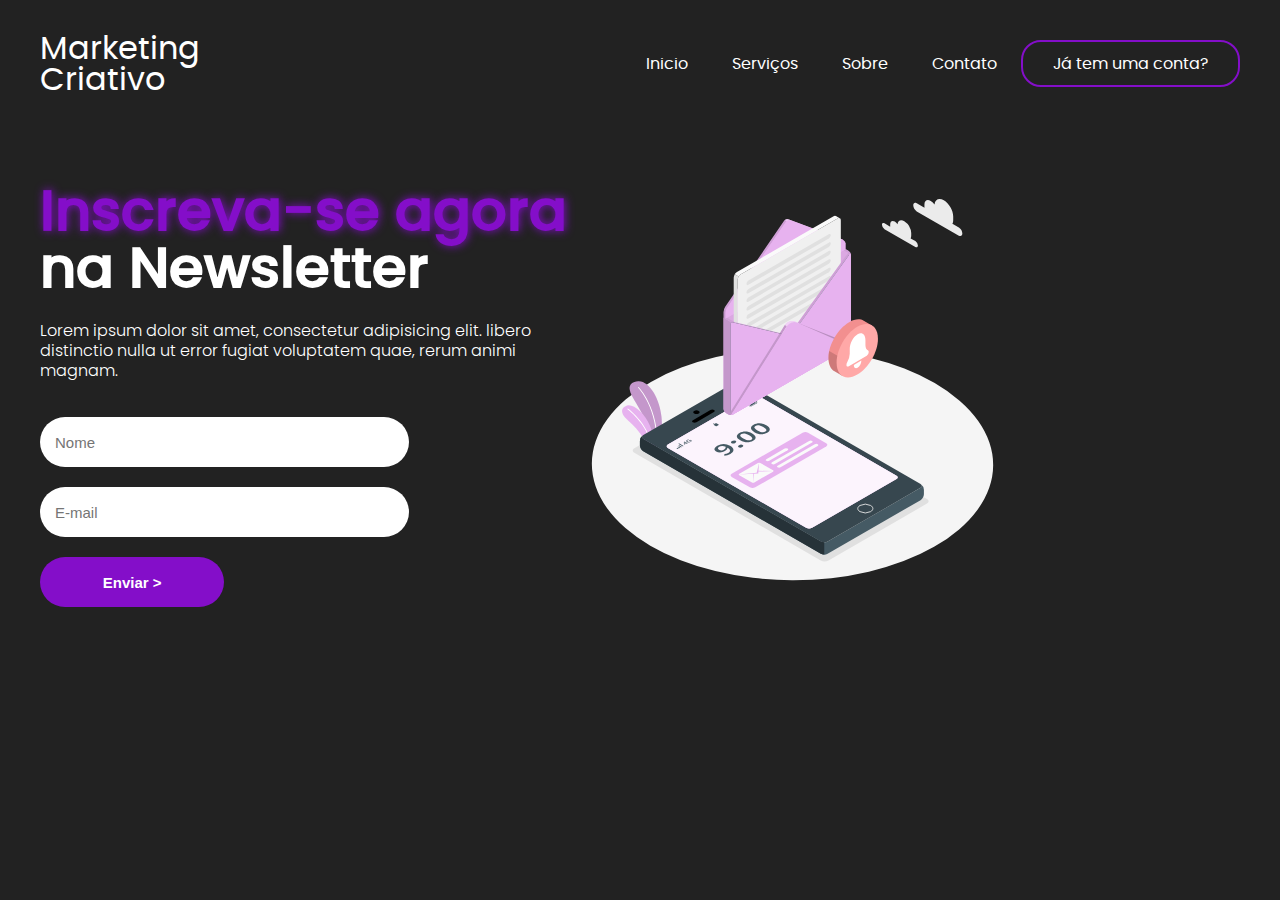
<file: P. Landing page/index.html>
<!DOCTYPE html>
<html lang="en">
<head>
    <meta charset="UTF-8">
    <meta name="viewport" content="width=device-width, initial-scale=1.0">
    <title>Landing Page</title>
    <link rel="stylesheet" href="styles\style.css">
    <link href="styles\fonts.css" rel="stylesheet">
    <link href="styles\media.css" rel="stylesheet">
</head>
<body>
    <header>
        <div id="tittle">
            <h1>Marketing</h1>
            <h1>Criativo</h1>
        </div>
        <ul>
            <a href="#"><li>Inicio</li></a>
            <a href="#"><li>Serviços</li></a>
            <a href="#"><li>Sobre</li></a>
            <a href="#"><li>Contato</li></a>
            <a href="#" id="register-btn"><li>Já tem uma conta?</li></a>
        </ul>
    </header>

    <main>
        <aside>
            <h2><span>Inscreva-se agora</h2></span>
            <h2>na Newsletter</h2>
            <p>Lorem ipsum dolor sit amet, consectetur adipisicing elit. libero distinctio nulla ut error fugiat voluptatem quae, rerum animi magnam.
                
            </p>
            <form>
                <input type="text" placeholder="Nome">
                <input type="email" placeholder="E-mail">
                <input type="submit" value="Enviar >">
            </form>
        </aside>
<article>
    <img src="components\images\new-message-animate.svg" alt="Newsletter">
</article>

    </main>
    
</body>
</html>
</file>
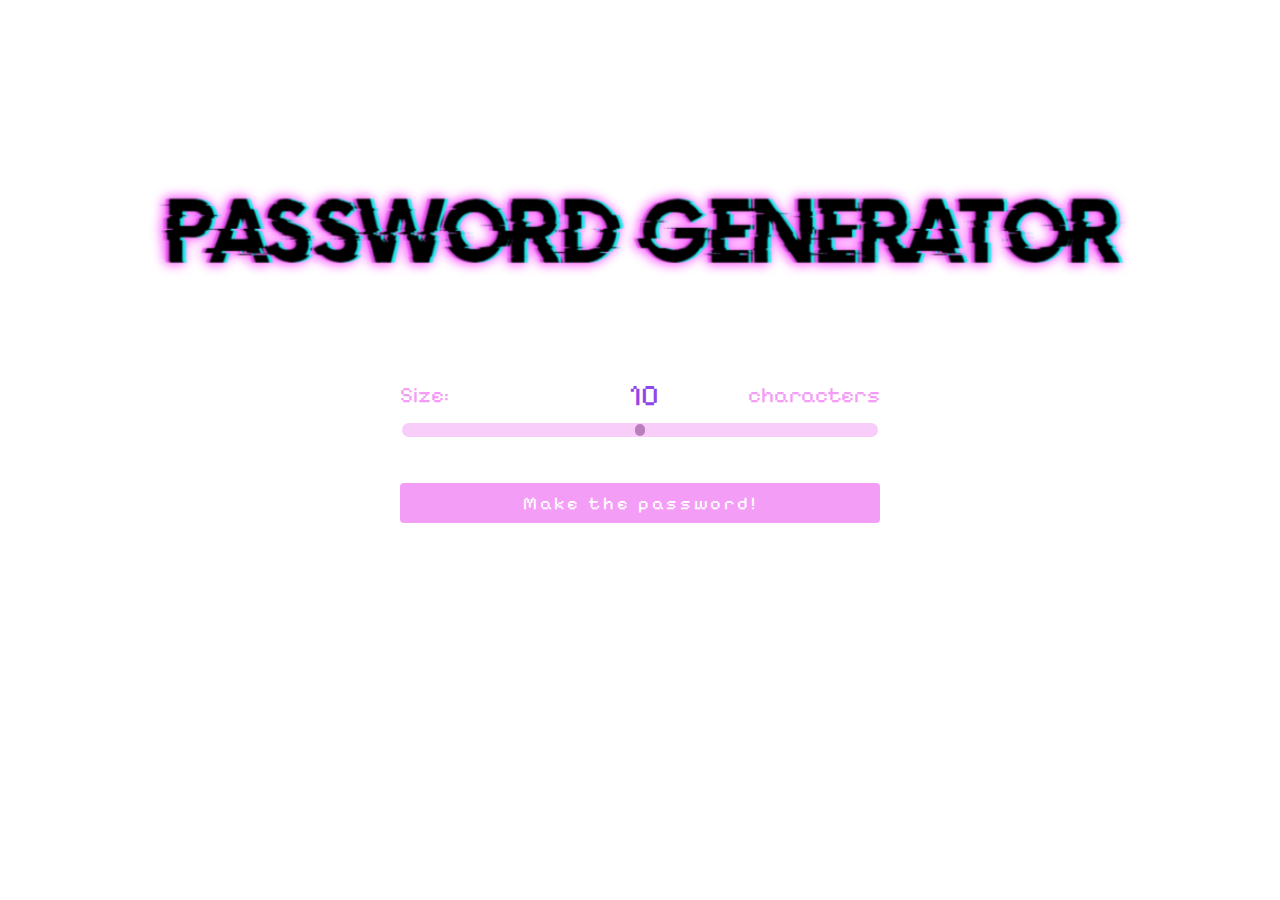
<file: P. Password Generator/index.html>
<!DOCTYPE html>
<html lang="en">
<head>
    <meta charset="UTF-8">
    <meta name="viewport" content="width=device-width, initial-scale=1.0">
    <link rel="stylesheet" href="style.css">
    <title>Password Generator</title>
</head>
<body>

    <img class="logo" src="assets\Password-generator-22-07-2024 (1).png" alt="Password Generator logo">

    <main class="container-input">
        <span class="password-size">Size:   <span id="valor"></span>characters</span>
        <input id="slider" class="slider" type="range" min="0" max="20" value="10">

        <button id="button" class="button-cta" onclick="generatePassword()" >Make the password!</button>
    </main>

    <div id="container-password" onclick="copyPassword()" class="container-password hide">
        <span class="title">your created password is:</span>
        <span id="password" class="password"></span>
        <span class="tooltip">Click on password to copy</span>
    </div>

<script src="script.js"></script>
</body>
</html>
</file>
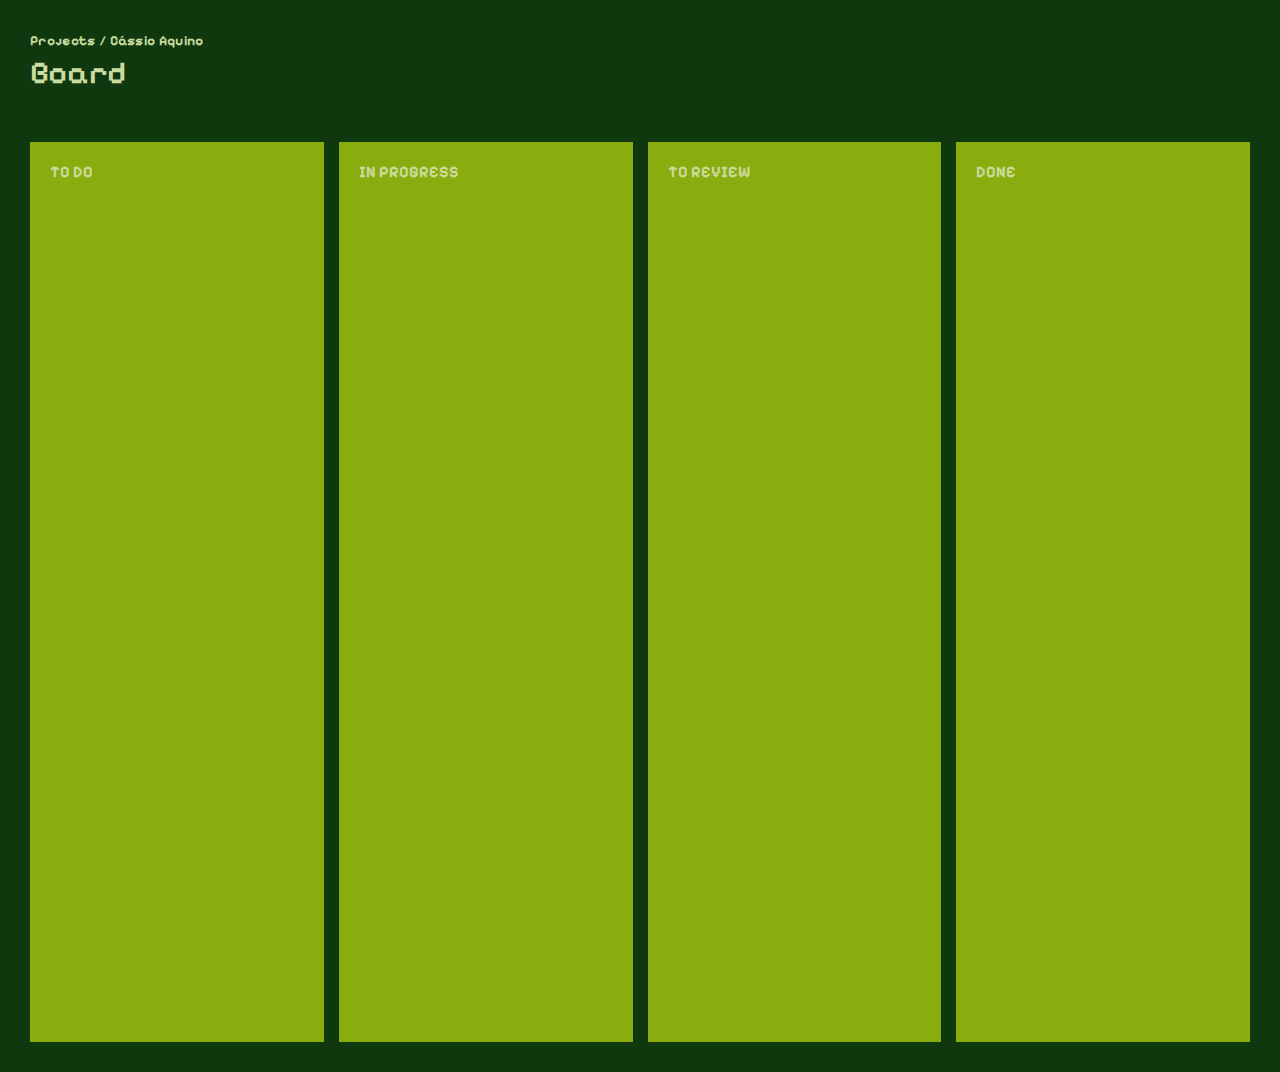
<file: P. Task Board/index.html>
<!DOCTYPE html>
<html lang="PT-BR">
<head>
    <meta charset="UTF-8">
    <meta name="viewport" content="width=device-width, initial-scale=1.0">
    <title>To do list</title>
    <link rel="stylesheet" href="style.css">
</head>
<body>
    <main>
<header>
<span>Projects / Cássio Aquino</span>
<h1>Board</h1>
</header>

<section class="columns">
<section class="column">
    <h2 class="column__title">TO DO</h2>

<section class="column__cards">
    
            </section>
        </section>
        <section class="column">
            <h2 class="column__title">IN PROGRESS</h2>
        
        <section class="column__cards">
            
                    </section>
                </section>

        <section class="column">
            <h2 class="column__title">TO REVIEW</h2>
        
        <section class="column__cards">
            
                    </section>
                </section>
                <section class="column">
                    <h2 class="column__title">DONE</h2>
                
                <section class="column__cards">
                    
                            </section>
                        </section>
    </main>

    <script src="script.js"></script>
</body>
</html>
</file>
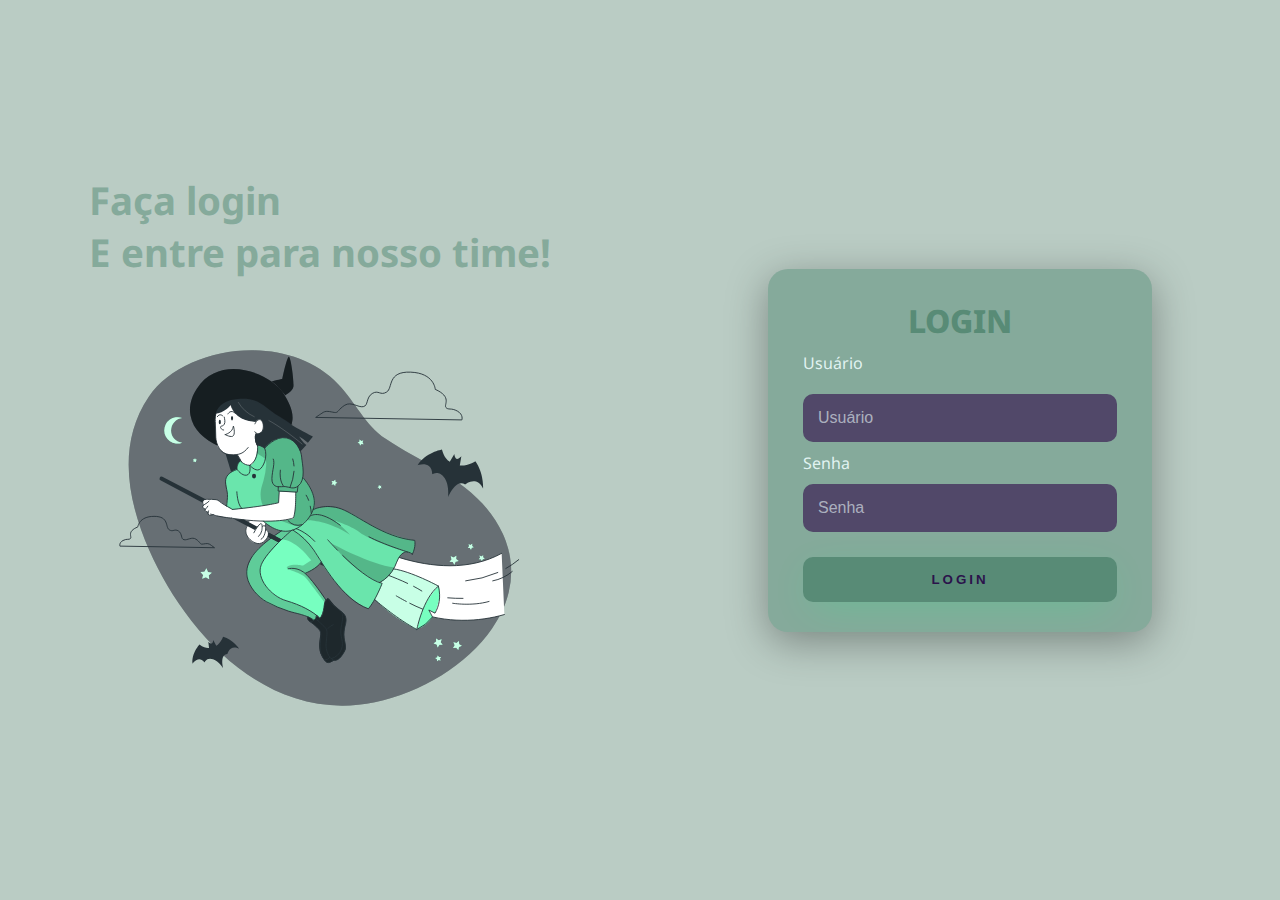
<file: P. Tela de login/index.html>
<!DOCTYPE html>
<html lang="pt-BR">
<head>
    <meta charset="UTF-8">
    <meta name="viewport" content="width=device-width, initial-scale=1.0">
    <link rel="stylesheet" href="style.css">
    <title>Login Screen</title>
</head>
<body>
    <div class="main-login">
        <div class="left-login">
            <h1>Faça login<br>E entre para nosso time!</h1>
            <img src="Witch.svg" class="left-login-image" alt="bruxa animada">
        </div>

        <div class="right-login">
            <div class="card-login">
                <h1>LOGIN</h1>
                <div class="textfield">
                    <label for="usuario">Usuário</label>
                    <input type="text" name="usuario" placeholder="Usuário"
                    <div class="textfield">
                        <label for="senha">Senha</label>
                        <input type="password" name="senha" placeholder="Senha">
                        </div>
                        <button class="btn-login">Login</button>

                    </div>
                </div>
        </div>
    </div>
</body>
</html>
</file>
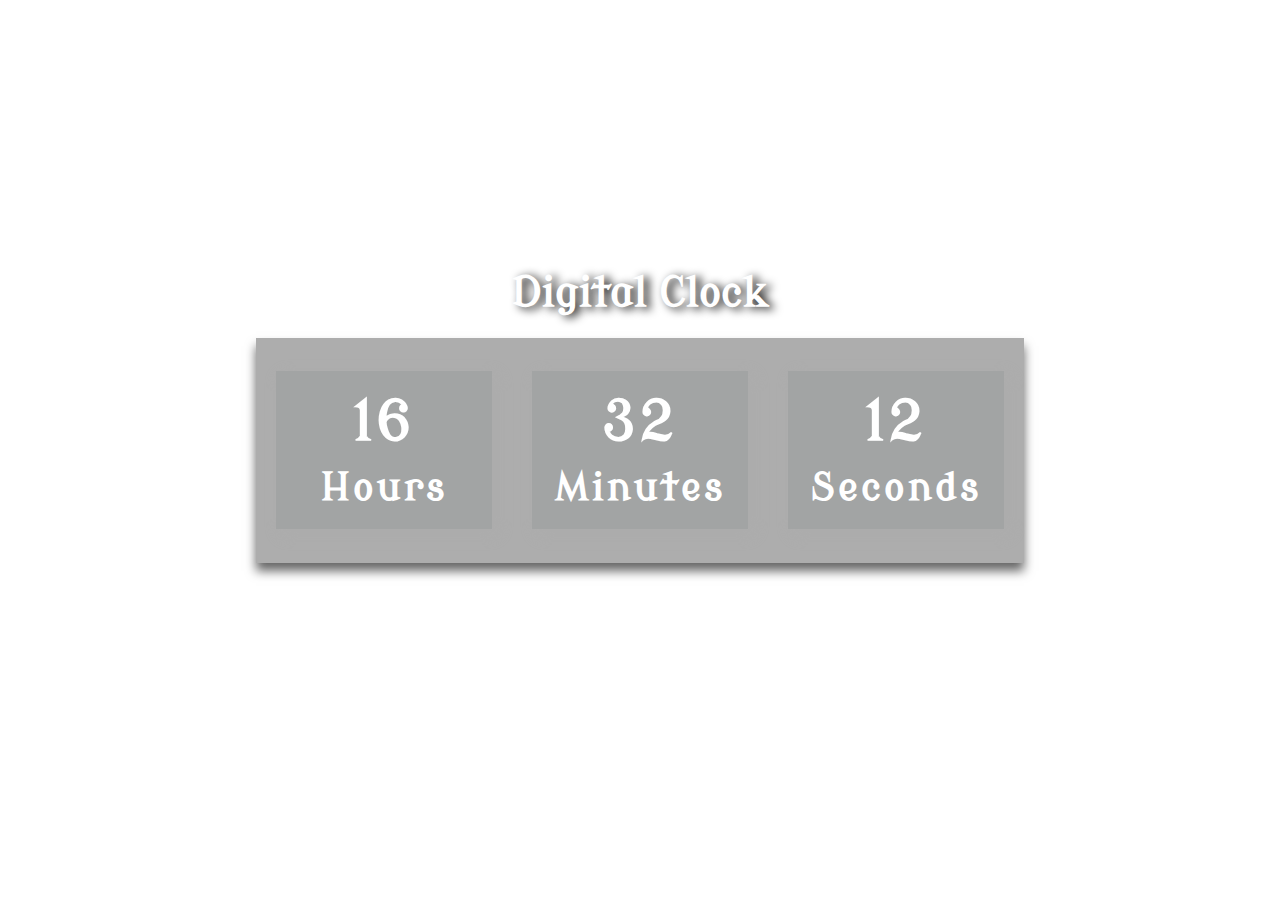
<file: P. Weather Forecast/index.html>
<!DOCTYPE html>
<html lang="pt-br">
<head>
    <meta charset="UTF-8">
    <meta name="viewport" content="width=device-width, initial-scale=1.0">
    <link rel="stylesheet" href="Assets/style.css">
    <title>Digital Clock</title>
</head>

<body>

    <h2 class="top">Digital Clock</h2>

    <div class="clock">
        <div>
            <span id="hours">00</span>
            <span class="tempo">Hours</span> 
        </div>

        <div>
        <span id="minutes">00</span>
        <span class="tempo">Minutes</span> 
        </div>

        <div>
        <span id="seconds">00</span>
        <span class="tempo">Seconds</span> 
        </div>
     </div>

     <script src="Assets\script.js"></script>
</body>

</html>
</file>
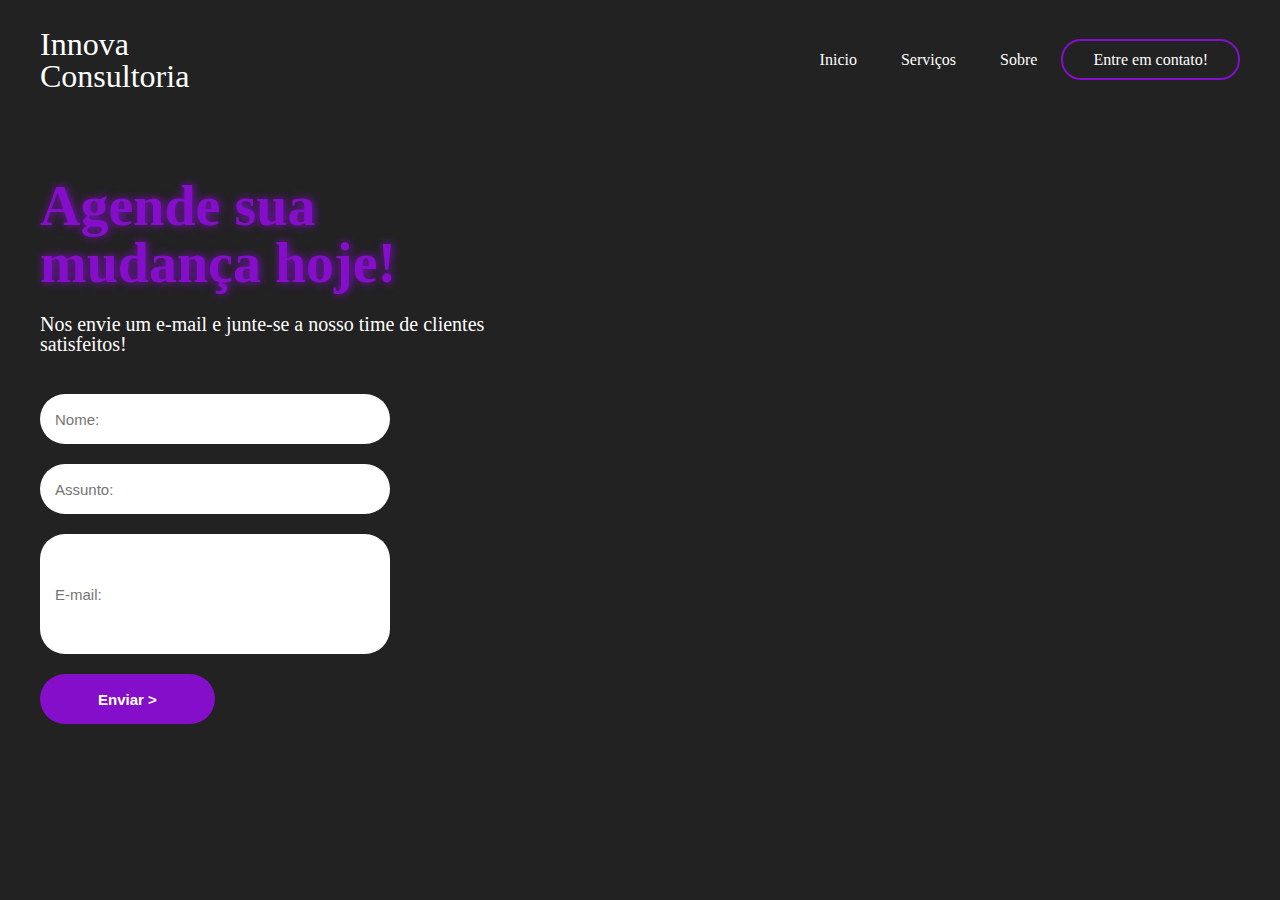
<file: innova consultoria/contact.html>
<!DOCTYPE html>
<html lang="en">
<head>
    <meta charset="UTF-8">
    <meta name="viewport" content="width=device-width, initial-scale=1.0">
    <title>Innova contact</title>
    <link rel="stylesheet" href="styles/stylecontact.css">
</head>
<body>
    
    <header>
        <div id="tittle">
            <h1>Innova</h1>
            <h1>Consultoria</h1>
        </div>
        <ul>
            <a href="#tittle"><li>Inicio</li></a>
            <a href="#"><li>Serviços</li></a>
            <a href="#about"><li>Sobre</li></a>
            <a href="contact.html" target="_blank" id="register-btn"><li>Entre em contato!</li></a>
        </ul>
    </header>

    <main>
        <aside>
            <h2><span>Agende sua</h2></span>
            <h2><span>mudança hoje!</h2></span>
            <p>Nos envie um e-mail e junte-se a nosso time de clientes satisfeitos!
                
            </p>
            <form>
                <input type="text" placeholder="Nome:">
                <input type="text" placeholder="Assunto:">
                <input class="email" type="email" placeholder="E-mail:">
                <input type="submit" value="Enviar >">
            </form>
        </aside>

        <article>
            <img class="animated" src="components\images\customer-survey-animate.svg" alt="Newsletter">
        </article>

</body>
</html>
</file>
<file: P. Password Generator/style.css>
@import url('https://fonts.googleapis.com/css2?family=Noto+Serif:ital,wght@0,100..900;1,100..900&display=swap');
@import url('https://fonts.googleapis.com/css2?family=Pixelify+Sans:wght@400..700&display=swap');

*{
   font-family: "Pixelify Sans", sans-serif;
    width: 100%;
    margin: 0 auto;
    box-sizing: border-box;
}

body{
    background-image: url(https://i.pinimg.com/originals/99/8e/05/998e055aba57c24138220937cc5166ab.gif);
    background-size: cover;
    background-position: center;
    background-repeat: no-repeat;
    width: 100%;
    height: 100vh;
    display: flex;
    justify-content: center;
    align-items: center;
    flex-direction: column;
}

.logo{
    max-width: 120vh;
    position: absolute;
    top: 15%;
}

.container-input{
    max-width: 480px;
    margin: 14px 0;
}

.container-input span{
    color: white;
    font-size: 22px;
}

[type="range"]::-webkit-slider-thumb{
    border-radius: 20px;
    appearance: none;
    display: block;
    width: 10px;
    height: 12px;
    background-color: #78007c;
}

.slider{
    border: #fff 2.5px solid;
    appearance: none;
   -webkit-appearance: none;
   width: 100%;
   border-radius: 10px;
   background: #f49df7;
   height: 18px;
   outline: none;
   margin-top: 8px;
   opacity: 0.5;
}

.button-cta{
    height: 40px;
    background-color: #f49df7;
    border: 0;
    border-radius: 4px;
    cursor: pointer;
    margin-top: 40px;
    color: #fff;
    letter-spacing: 3px;
    font-weight:lighter;
    font-size: 18px;
}

.container-password{
    max-width: 480px;
    margin: 14px 0;
    display: flex;
    align-items: center;
    flex-direction: column;
    cursor: pointer;
}

.title{
    text-align: center;
    color: white;
    font-size: 28px;
    margin-top: 24px;
    margin-bottom: 8px;
    
}

.password{
    height: 60px;
    background-color: rgba(244, 157, 247, 0.2);
    border-radius: 4px;
    display: flex;
    justify-content: center;
    align-items: center;
    color: white;
    font-weight: 25px;
    border: 1px solid #313131;
    transition: transform 0.5s;
    
}

.password:hover{
    transform: scale(1.05);
}

.tooltip{
    letter-spacing: 3px;
    color: #fff;
    position: relative;
    top: 20px;
    padding: 6px 9px;
    background: #f49df7 ;
    text-align: center;
    font-size: 16px;
    border-radius: 6px;
    visibility: hidden;
    opacity: 0;
    transition: all 0.5s ease-in-out;
}

.hide{
    display: none;
}

.container-password:hover .tooltip{
    visibility: visible;
    bottom: 50px;
    opacity: 1;
}

span #valor{
    color: #9146e7;
    position:relative;
    left: 37.5%;
    justify-content: center;
    font-size: 30px;
}

span.password-size{
    color: #f49df7;
    display: flex;
    align-items: center;
    justify-content:space-between;
}
</file>
<file: P. Task Board/style.css>
@import url('https://fonts.googleapis.com/css2?family=Pixelify+Sans:wght@400..700&display=swap');

*{
margin: 0;
padding: 0;
box-sizing: border-box;
font-family: "Pixelify sans", sans-serif;
overflow: hidden;
}

main{
padding: 30px;
user-select: none;
background-color:#0f380f;
}

header>span{
font-size: 0.85rem;
font-weight: 700;
color:#cadc9f;
letter-spacing: 0.02rem;
}

header > h1{
color: #cadc9f;
font-size: 2rem;
font-weight: 600;
margin-top: 5px;
}

.columns{
    display: flex;
    gap: 15px;
    margin-top: 50px;
}

.column{
    width: 100%;
    background-color: #8bac0f;
    height: 100dvh;
    border-radius: px;
    border: 5px 5px #0000;
}

.column__title{
    color: #cadc9f;
    font-size: 1rem;
    font-weight: 700;
    margin: 20px;
}

.column__cards{
    padding: 4px;
    height: 100%;
    border-radius: 5px;
}

.card{
width: 100%;
min-height: 70px;
background-color: #0f380f;
border-radius: 0px;
border: 1px solid #cadc9f;
box-shadow: 2px 2px 0px #0f380f;
padding: 12px 14px;
font-size: 0.9rem;
font-weight: 500;
color: #cadc9f;
text-align: center;
margin-bottom: 6px;
}

.column--highlight{
    background-color: #0f380f;
    border: 2px solid #cadc9f;
}
</file>
<file: P. Tela de login/style.css>
@import url("https://fonts.googleapis.com/css2?family=Noto+Sans:ital,wght@0,100..900;1,100..900&display=swap");

:root {
    --mainlogin-bg: #baccc4;
    --leftlogin-color: #85aa9b;
    --cardlogin-color: #85aa9b;
    --btncardlogin-color: #588b76;
    --btnlogin-color: #18392b;
}

@media (prefers-color-scheme: dark) {
    :root {
        --mainlogin-bg: #201b2c;
        --leftlogin-color: #77ffc0;
        --cardlogin-color: #2f2841;
        --btncardlogin-color: #00ff88;
        --btnlogin-color: #00ff88;
    }

    html {
        color-scheme: dark;
    }
}

body {
    margin: 0;
    font-family: "Noto Sans", sans-serif;
}

body * {
    box-sizing: border-box;
}

.main-login {
    width: 100vw;
    height: 100vh;
    background: var(--mainlogin-bg);
    display: flex;
    justify-content: center;
    align-items: center;
}

.left-login {
    width: 50vw;
    height: 100vh;
    display: flex;
    justify-content: center;
    align-items: center;
    flex-direction: column;
}

.left-login-image{
    width: 35vw;
}

.left-login > h1 {
    font-size: 3vw;
    color: var(--leftlogin-color);
}

.right-login {
    width: 50vw;
    height: 100vh;
    display: flex;
    justify-content: center;
    align-items: center;
}

.card-login {
    width: 60%;
    display: flex;
    justify-content: center;
    align-items: center;
    flex-direction: column;
    padding: 30px 35px;
    background: var(--cardlogin-color);
    border-radius: 20px;
    box-shadow: 0px 10px 40px #00000056;
}

.card-login > h1 {
    color: var(--btncardlogin-color);
    font-weight: 800;
    margin: 0;
}

.textfield {
    width: 100%;
    display: flex;
    flex-direction: column;
    align-items: flex-start;
    justify-content: center;
    margin: 10px 0px;
}

.textfield > input {
    width: 100%;
    border: none;
    border-radius: 10px;
    padding: 15px;
    background: #514869;
    color: #f0ffffde;
    font-size: 12pt;
    outline: none;
    box-sizing: border-box;
}

.textfield > label {
    color: #f0ffffde;
    margin-bottom: 10px;
}

.textfield > input::placeholder {
    color: #f0ffff94;
}

.btn-login {
    width: 100%;
    padding: 15px 0px;
    margin-top: 15px;
    border: none;
    border-radius: 10px;
    outline: none;
    text-transform: uppercase;
    font-weight: 800;
    letter-spacing: 3px;
    color: #2b134b;
    background: var(--btncardlogin-color);
    cursor: pointer;
    box-shadow: 0px 10px 40px -12px #00ff8052;
}

@media only screen and (max-width: 950px) {
    .card-login {
        width: 85%;
    }
}

@media only screen and (max-width: 600px) {
    .main-login {
        flex-direction: column;
    }
    .left-login > h1 {
        display: none;
    }

    .left-login {
        width: 100%;
        height: auto;
    }

    .right-login {
        width: 100%;
        height: auto;
    }

    .left-login-image {
        width: 50vw;
    }

    .card-login {
        width: 90%;
    }
}
</file>
<file: P. Weather Forecast/Assets/style.css>
@import url('https://fonts.googleapis.com/css2?family=Modern+Antiqua&display=swap');

*{
    font-family: "Modern Antiqua", serif;
    margin: 0;
    padding: 0;
}

body{
    height: 100vh;
    background: url(https://i.pinimg.com/originals/c1/fc/9d/c1fc9d7f6ae08d56f2b84e81799790a5.gif);
    background-size: cover;
    background-repeat:no-repeat;
    display: flex;
    align-items: center;
    justify-content: center;
}

.top {
    position: absolute;
    top: 30%;
    color: #fff;
    font-size: 4.5vh;
    text-shadow: 5px 2px 10px black
}

.clock {
    display: flex;
    align-items: center;
    justify-content: space-around;
    height: 25%;
    width: 60%;
    background: #00000052;
    box-shadow: 0px 8px 10px rgba(0, 0, 0, 0.6);
    min-width: auto;
    min-height: auto;
}


.clock div{
    min-height: 50px;
    min-width: 30px;
    height: 70%;
    width: 28%;
    display: flex;
    flex-direction: column;
    align-items: center;
    justify-content: center;
    color: #fff;
    background: rgba(145, 149, 151, 0.4);
    box-shadow: 5px 5px 15px rgb(172, 172, 172);
    border-radius: 0;
    letter-spacing: 3px;
}

.clock span{
    font-weight: bolder;
    font-size: clamp(20px, 10vw, 55px);
    
}

.clock span.tempo{
    margin-top: 12px;
    font-size: clamp(10px, 3vw, 45px);
}
</file>
<file: innova consultoria/styles/stylecontact.css>
@import url(styleindex.css);
</file>
